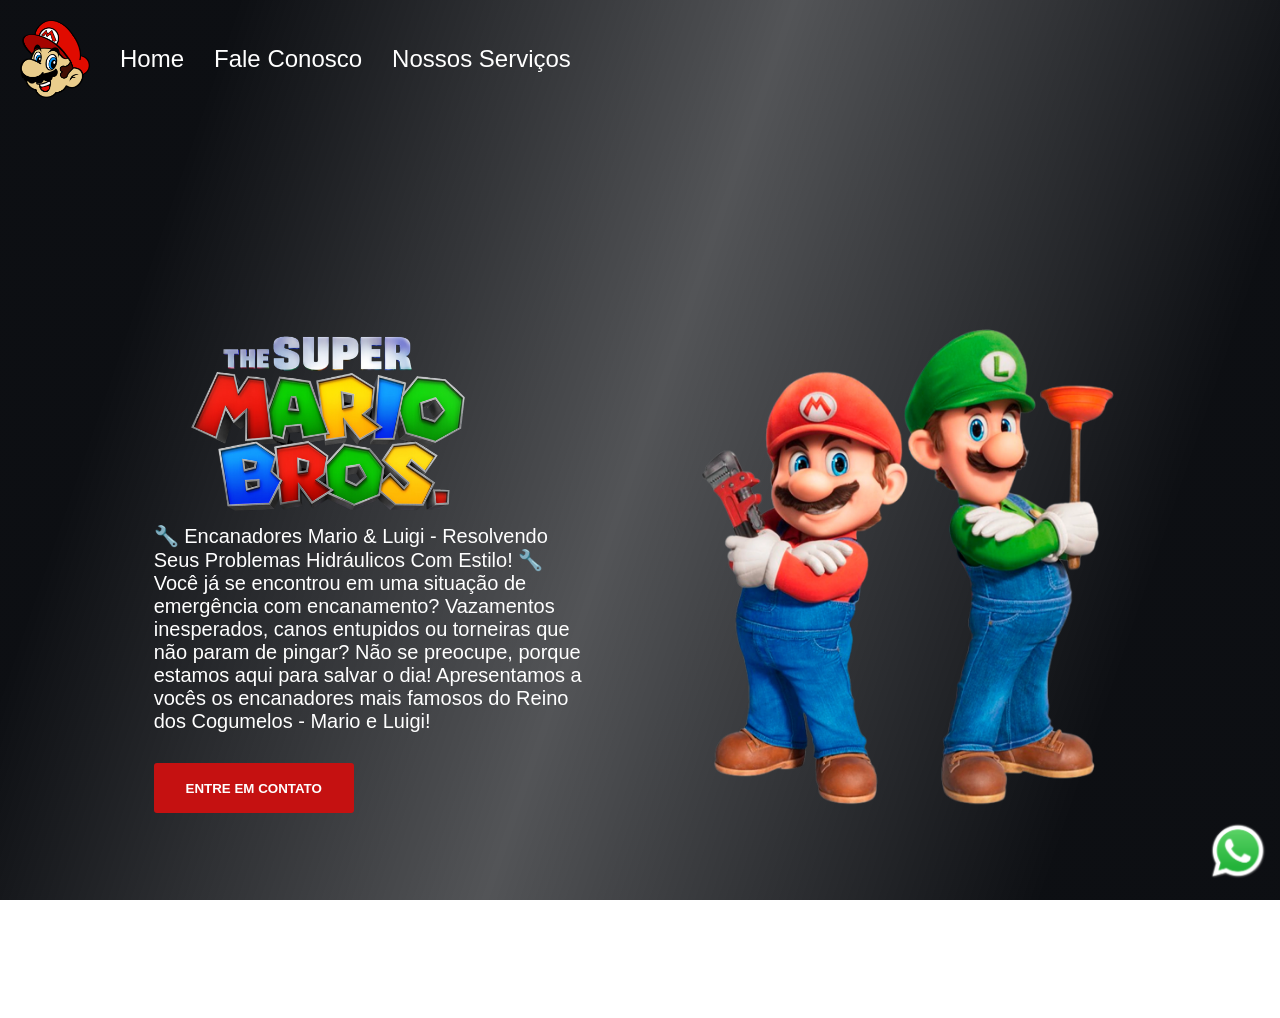
<file: index.html>
<!DOCTYPE html>
<html lang="pt-BR">

<head>
    <meta charset="UTF-8">
    <meta name="viewport" content="width=device-width, initial-scale=1.0">
    <title>Mário Bross</title>
    <link rel="stylesheet" href="style.css">
</head>

<body>
    <div class="cabecalho">
        <img src="./img/logo-header.png" alt="logo-cabecalho-mario" />
        <a href="#home">Home</a>
        <a href="https://wa.me/5531996720227?text=Olá!%20Gostaria%20de%20contratar%20seus%20serviços." 
        target="_blank" 
        rel="noopener noreferrer">Fale Conosco</a>
        <a href="servicos.html">Nossos Serviços</a>
    </div>
    <div class="caixa-principal" id="Home">
        <div class="caixa-info-texto">
            <img src="./img/logo.png" alt="logo-site-mario" class="logo-mario" />

            <p id="servicos">
                🔧 Encanadores Mario & Luigi - Resolvendo Seus Problemas Hidráulicos Com Estilo! 🔧
            </p>

            <p>
                Você já se encontrou em uma situação de emergência com encanamento?
                Vazamentos inesperados, canos entupidos ou torneiras que não param de pingar?
                Não se preocupe, porque estamos aqui para salvar o dia!
                Apresentamos a vocês os encanadores mais famosos do Reino dos Cogumelos - Mario e Luigi!
            </p>

            <button onclick="mostrarForm()">Entre em contato</button>
        </div>

        <div>
            <img src="./img/mario.png" alt="imagem-mario-luidi" class="logo-luidi-mario" />
        </div>
    </div>

    <div class="caixa-video">
        <video src="./img/video.mp4" autoplay loop muted></video>
        <div class="mascara-video"></div>
    </div>

    <div class="caixa-link-whatsapp">
        <a href="https://wa.me/5531996720227?text=Ol%C3%A1%2C%20gostaria%20de%20um%20servi%C3%A7o%3F"
            class="link-whatsapp">
            <img src="./img/whatsapp.png" />
        </a>
    </div>

    <form 
    class="formulario"
    action="https://formcarry.com/s/FWPMxxTWdcq"
    method="POST"
    enctype="multipart/form-data"
    >
        <input placeholder="Seu nome" type="text" name="nome"/>
        <input placeholder="Seu email" type="email" name="email"/>
        <textarea placeholder="Digite seu problema aqui..." name="problema"></textarea>
        <button type="submit">Pedir orçamento</button>
    </form>

    <div class="mascara-formulario" onclick="esconderForm()"></div>

</body>

<script src="scripts.js"></script>

</html>
</file>
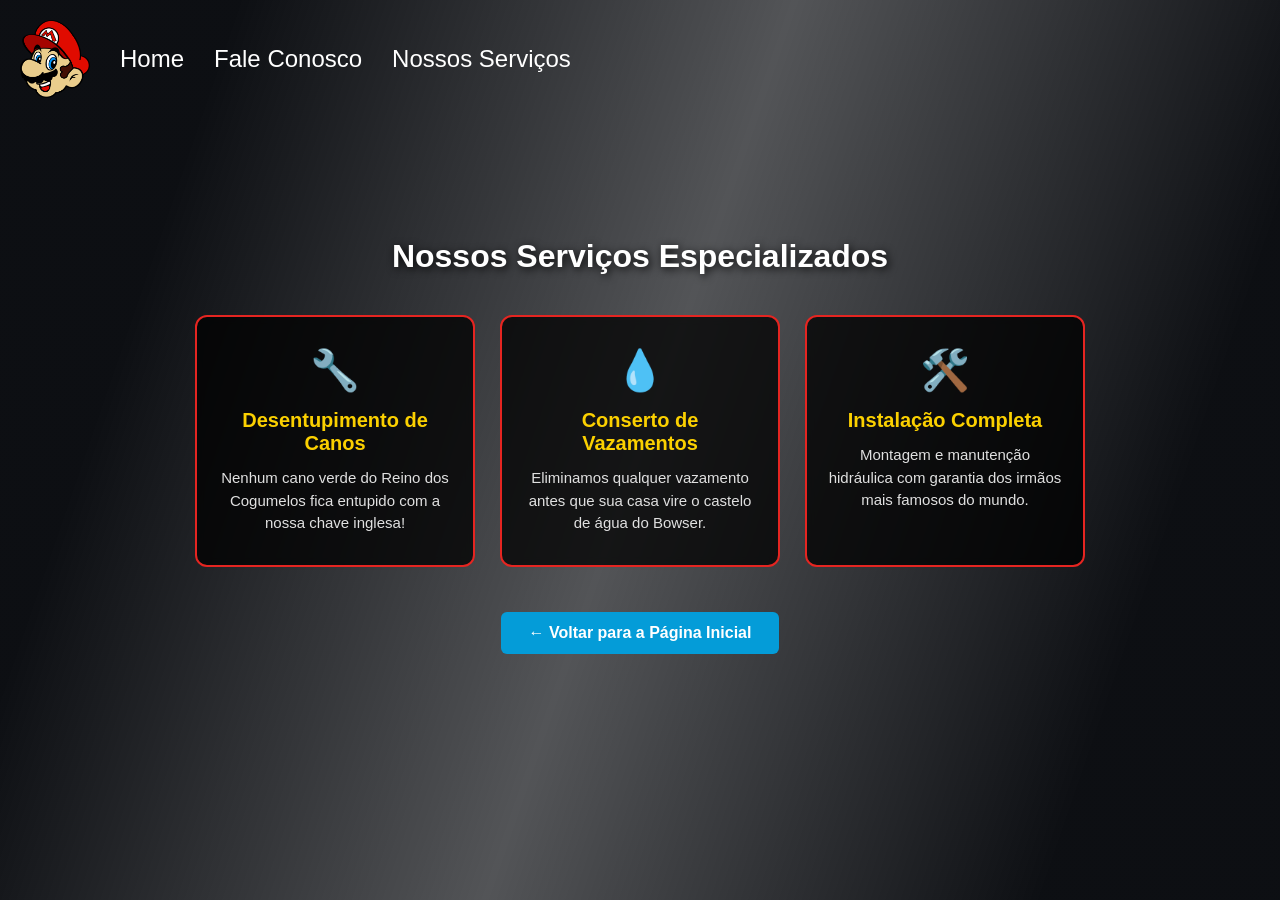
<file: servicos.html>
<!DOCTYPE html>
<html lang="pt-br">
<head>
    <meta charset="UTF-8">
    <meta name="viewport" content="width=device-width, initial-scale=1.0">
    <title>Nossos Serviços - Mario & Luigi Encanadores</title>
    <link rel="stylesheet" href="style.css"> 
</head>
<body>

    <!-- 1. VÍDEO DE FUNDO COM A MÁSCARA -->
    <div class="caixa-video">
        <video src="./img/video.mp4" autoplay loop muted></video>
        <div class="mascara-video"></div>
    </div>

    <!-- 2. CABEÇALHO -->
    <div class="cabecalho">
        <img src="./img/logo-header.png" alt="logo-cabecalho-mario" />
        <a href="./index.html">Home</a>
        <a href="https://wa.me/5531996720227?text=Olá!%20Gostaria%20de%20contratar%20seus%20serviços." target="_blank" rel="noopener noreferrer">Fale Conosco</a>
        <a href="servicos.html">Nossos Serviços</a>
    </div>

    <!-- 3. CONTEÚDO DOS SERVIÇOS -->
    <div class="caixa-servicos-pagina">
        <h1 class="titulo-servicos">Nossos Serviços Especializados</h1>
        
        <div class="cards-servicos">
            <div class="card">
                <span class="icone-servico">🔧</span>
                <h3>Desentupimento de Canos</h3>
                <p>Nenhum cano verde do Reino dos Cogumelos fica entupido com a nossa chave inglesa!</p>
            </div>

            <div class="card">
                <span class="icone-servico">💧</span>
                <h3>Conserto de Vazamentos</h3>
                <p>Eliminamos qualquer vazamento antes que sua casa vire o castelo de água do Bowser.</p>
            </div>

            <div class="card">
                <span class="icone-servico">🛠️</span>
                <h3>Instalação Completa</h3>
                <p>Montagem e manutenção hidráulica com garantia dos irmãos mais famosos do mundo.</p>
            </div>
        </div>

        <a href="./index.html" class="botao-voltar">← Voltar para a Página Inicial</a>
    </div>

        <!-- Adicione isto no final do servicos.html, antes de </body> -->
    <script>
        // 1. Criamos a instância do áudio com o som oficial da moeda do Mario (link direto)
        const somMoeda = new Audio("https://www.myinstants.com/media/sounds/mario-coin.mp3");

        // 2. Selecionamos todos os cards usando querySelectorAll
        const todosOsCards = document.querySelectorAll(".card");

        // 3. Função que toca o som
        const tocarSom = () => {
            // currentTime = 0 permite tocar o som de novo imediatamente,
            // mesmo se o usuário passar o mouse rápido em vários cards
            somMoeda.currentTime = 0;
            somMoeda.volume = 0.5; // Volume a 50% para não assustar o usuário
            somMoeda.play();
        };

        // 4. Percorremos cada card usando forEach e adicionamos o evento 'mouseenter'
        todosOsCards.forEach((card) => {
            card.addEventListener("mouseenter", tocarSom);
        });
    </script>
</body>
</html>

</body>
</html>
</file>
<file: style.css>
* {
    margin: 0;
    padding: 0;
    box-sizing: border-box;
    font-family: "Mukta", sans-serif;
}

.logo-mario {
    width: 350px;
}

button {
    background-color: #c51111;
    color: #ffffff;
    width: 200px;
    height: 50px;
    border-radius: 3px;
    border: none;
    font-weight: bold;
    text-transform: uppercase;
    cursor: pointer;
    margin-top: 30px;
}

.logo-luidi-mario {
    height: 500px;
}

.caixa-info-texto {
    width: 40%;
}

body {
    height: 100vh;
}

.caixa-principal {
    display: flex;
    align-items: center;
    justify-content: space-around;
    padding: 100px;
    height: 100vh;
}

.caixa-video {
    position: fixed;
    top: 0;
    z-index: -1;
}

video {
    min-width: 100vw;
    min-height: 100vh;
}

.mascara-video {
    background: linear-gradient(109deg, rgba(10, 12, 16, 0.99) 15%, rgba(10, 12, 16, 0.7) 50%, rgba(10, 12, 16, 0.99) 85%);
    width: 100%;
    height: 100%;
    position: fixed;
    top: 0;
}

p {
    color: #ffffff;
    font-size: 20px;
}

.cabecalho {
    display: flex;
    align-items: center;
    gap: 30px;
    padding: 20px;
    position: static;
}

.cabecalho.rolando {
    position: fixed;
    padding: 10px 40px;
    background-color: rgba(10, 12, 16, 0.85);
    backdrop-filter: blur(5px);
}

.cabecalho.rolando img {
    width: 50px;
}

.cabecalho img {
    width: 70px;
}

.cabecalho a {
    color: #ffffff;
    font-size: 24px;
    cursor: pointer;
    text-decoration: none;
}

.cabecalho a:hover {
    color: #c51111;
    transition: 0.5s ease-in-out;
}

.caixa-link-whatsapp {
    position: fixed;
    bottom: 15px;
    right: 12px;
}

.link-whatsapp img {
    width: 60px;
}

.link-whatsapp {
    cursor: pointer;
}

form {
    background-color: #ffffff;
    position: fixed;
    top: 50%;
    left: -400px;
    transform: translate(-50%, -50%);

    display: flex;
    flex-direction: column;
    gap: 15px;

    padding: 25px 20px;
    border-radius: 8px;
    width: 90%;
    max-width: 350px;
    z-index: 2;
    transition: 0.5s left ease-in-out;
    box-shadow: 0 10px 30px rgba(0, 0, 0, 0.5);
}

form button {
    margin-top: 10px;
    width: 100%;
}

form input {
    height: 40px;
    padding-left: 5px;
    border-radius: 5px;
    border: 1px solid gray;
    outline-color: #18d80f;
}

form textarea {
    padding-left: 5px;
    border-radius: 5px;
    border: 1px solid gray;
    outline-color: #18d80f;
    height: 100px;
}

.mascara-formulario {
    width: 100%;
    height: 100%;
    position: fixed;
    top: 0;
    background: linear-gradient(109deg, rgba(10, 12, 16, 0.99) 15%, rgba(10, 12, 16, 0.7) 50%, rgba(10, 12, 16, 0.99) 85%);
    visibility: hidden;
    transition: 0.5s visibility ease-in-out;

}

html {
  scroll-behavior: smooth;
}

.caixa-servicos-pagina {
    position: relative;
    z-index: 2;
    display: flex;
    flex-direction: column;
    align-items: center;
    padding: 120px 20px 40px;
    color: white;
    text-align: center;
}

.titulo-servicos {
    font-size: 32px;
    margin-bottom: 40px;
    text-shadow: 2px 2px 8px rgba(0, 0, 0, 0.9);
    color: #ffffff;
}

.cards-servicos {
    display: flex;
    gap: 25px;
    flex-wrap: wrap;
    justify-content: center;
    max-width: 1000px;
}

.card {
    background-color: rgba(0, 0, 0, 0.75);
    border: 2px solid #e52521;             
    border-radius: 12px;
    padding: 30px 20px;
    width: 280px;
    backdrop-filter: blur(4px);
    transition: transform 0.3s ease, border-color 0.3s ease;
}

.card:hover {
    transform: translateY(-10px);
    border-color: #fbd000;                 
}

.icone-servico {
    font-size: 40px;
    display: block;
    margin-bottom: 15px;
}

.card h3 {
    margin-bottom: 12px;
    color: #fbd000;
    font-size: 20px;
}

.card p {
    font-size: 15px;
    line-height: 1.5;
    color: #e0e0e0;
}

.botao-voltar {
    margin-top: 45px;
    background-color: #049cd8; 
    color: white;
    text-decoration: none;
    padding: 12px 28px;
    border-radius: 6px;
    font-weight: bold;
    font-size: 16px;
    transition: background-color 0.3s ease, transform 0.2s ease;
}

.botao-voltar:hover {
    background-color: #02719d;
    transform: scale(1.05); 
}

@media (max-width: 768px) {

    .cabecalho {
        justify-content: center;
        gap: 15px;
        padding: 15px 10px;
        flex-wrap: wrap;
    }

    .cabecalho img {
        width: 45px;
    }

    .cabecalho a {
        font-size: 16px;
    }

    .caixa-principal {
        flex-direction: column;
        padding: 100px 20px 30px; 
        height: auto;
        gap: 30px;
    }

    .caixa-info-texto {
        width: 100%;
        text-align: center;
    }

    .logo-mario {
        width: 80%;
        max-width: 260px;
    }

    p {
        font-size: 16px;
        line-height: 1.4;
    }

    .logo-luidi-mario {
        width: 90%;
        max-width: 320px;
        height: auto; 
    }

    button {
        width: 100%;
        max-width: 260px;
    }

    form {
        width: 90%; 
        max-width: 320px;
        padding: 20px 15px;
    }

    .link-whatsapp img {
        width: 50px;
    }
}
</file>
